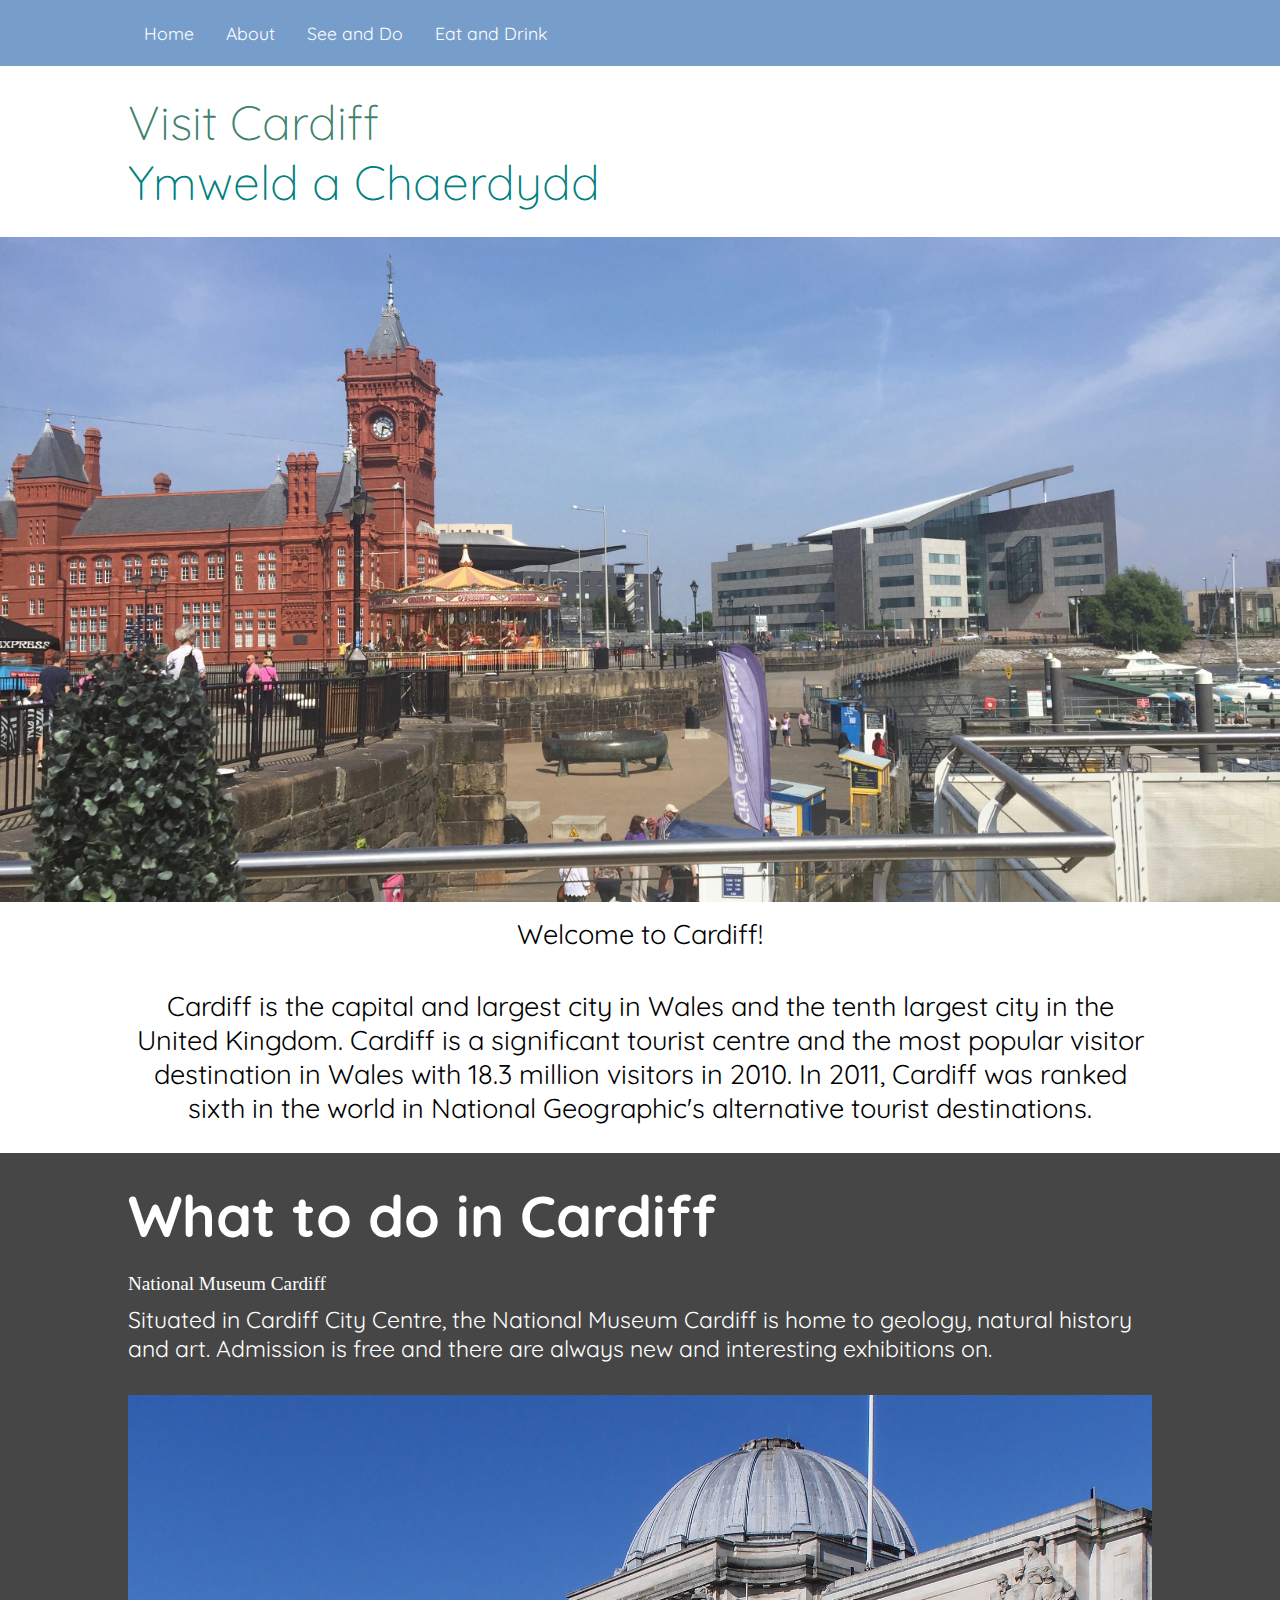
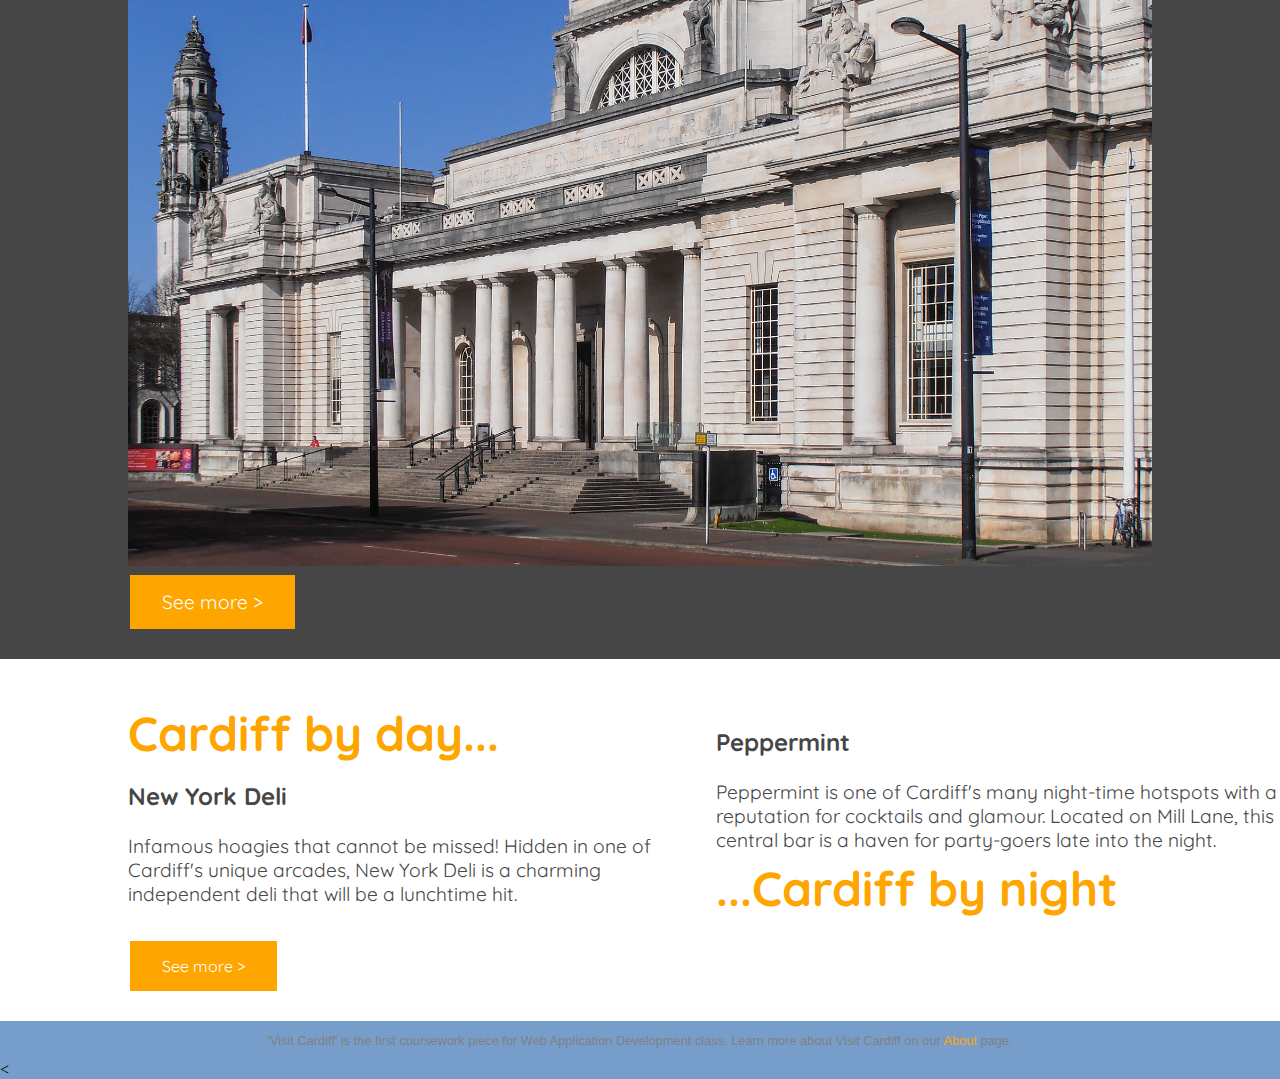
<file: index.html>
<!DOCTYPE html>
<html>
<head>
    <title>Visit Cardiff</title><!--This will be different on each page-->
    <link href="css/stylesheet.css" rel="stylesheet">
    <link href="https://fonts.googleapis.com/css?family=Quicksand" rel=
    "stylesheet" type="text/css"><!-- This is a google font-->
    <meta content="width=device-width, initial-scale=1.0" name="viewport">
    <!--Viewport makes the page responsive-->
</head>
<body>
  <div class="container">
      <div class="row">
          <nav class="navbar column column-5">
              <ul class="navbar" id="myNavbar">
                <div class="column column-1"></div>
                  <li style="list-style: none; display: inline"></li>
                  <li><a class="active" href="index.html">Home</a></li>
                  <li><a href="about.html">About</a></li>
                  <li><a href="seeanddo.html">See and Do</a></li>
                  <li><a href="eatdrink.html">Eat and Drink</a></li>
                  <div class="column column-4"></div>
              </ul>
          </nav>
        </div>
      </div>
        <div class="row">

            <!--Sourced from Martin's video 1.6 on grid implemention-->
            <header>
                <div class="column column-1"></div>
                <section class="column column-9">
                    <h1 class="cdf">Visit Cardiff</h1>
                    <h1 class="caer">Ymweld a Chaerdydd</h1>
                </section>
            </header>
        </div><!--Up until here will be the same on every page-->
        <div class="row">
            <div class="page1img"><img src="Cardiff.jpg"></div>
            <!--This is my picture, no copyright needed-->
            <div class="column column-1"></div>
            <article class="column column-8">
                <p>Welcome to Cardiff!</p><br>
                <p>Cardiff is the capital and largest city in Wales and the
                tenth largest city in the United Kingdom. Cardiff is a
                significant tourist centre and the most popular visitor
                destination in Wales with 18.3 million visitors in 2010. In
                2011, Cardiff was ranked sixth in the world in National
                Geographic's alternative tourist destinations.</p><br>

                <!--Wikipedia information from https://en.wikipedia.org/wiki/Cardiff, slightly edited and refined. -->
            </article>
            <div class="column column-1"></div>
        </div>

                <section class="section-what-to-do">
                  <div class="row">
                  <div class="column column-1"></div>
                  <div class="museum column column-8">
                  <h2><a class="seeanddolink" href="seeanddo.html">What to do in Cardiff</a></h2><br>
                  <h3class="stuffh3">National Museum Cardiff</h3><br>
                  <p class="museum">Situated in Cardiff City Centre, the National Museum Cardiff is home to geology, natural history and art. Admission is free and there are always new and interesting exhibitions on.</p><br>
                  <div class="museumimg"><img class="museumimg" src="museum.jpg" ></div><!--https://en.wikipedia.org/wiki/Cardiff#/media/File:Amgueddfa_Genedlaethol_Caerdydd.JPG-->
                  <a href="seeanddo.html" class="button">See more > </a> <!--There is meant to be an arrow here, it is not a mistake in my code-->
                  </div>
                  <div class="column column-1"></div>
                </div>
              </section><br>
<!--End of see and do section-->

<section class="section-eat-and-drink">
        <div class="row eat-and-drink-bit">
            <div class="column column-1"></div>
            <div class="nydeli-bit">
                <h2><a class="eat-and-drink-link" href="eatdrink.html">Cardiff by day...</a></h2><br>
                <h3 class="foodh3">New York Deli</h3><br>
                <p class="nydeli">Infamous hoagies that cannot be missed! Hidden in one of Cardiff's unique arcades, New York Deli is a charming independent deli that will be a lunchtime hit.</p><br>
            </div>
            <div class="peppermint-bit">
                <h3 class="foodh3">Peppermint</h3><br>
                <p class="peppermint">Peppermint is one of Cardiff's many night-time hotspots with a reputation for cocktails and glamour. Located on Mill Lane, this central bar is a haven for
                party-goers late into the night.</p>
                <h2><a class="eat-and-drink-link" href="eatdrink.html">...Cardiff by night</a></h2><br>
            </div>
            <div class="column column-1"></div>
        </div>
        <div class="row">
            <div class="column column-1"></div><a class="button" href="eatdrink.html">See more ></a> <!--There is meant to be an arrow here, it is not a mistake in my code-->
        </div>
    </section>
<!--End of eat and drink section-->

    <!-- The following will be the same code on every page-->
    <footer>
        <div class="row">
            <p class="footerp">'Visit Cardiff' is the first coursework piece
            for Web Application Development class. Learn more about Visit
            Cardiff on our <a class="pabout" href="About.html">About</a>
            page.</p><
        </div>
    </footer>
</body>
</html>
</file>
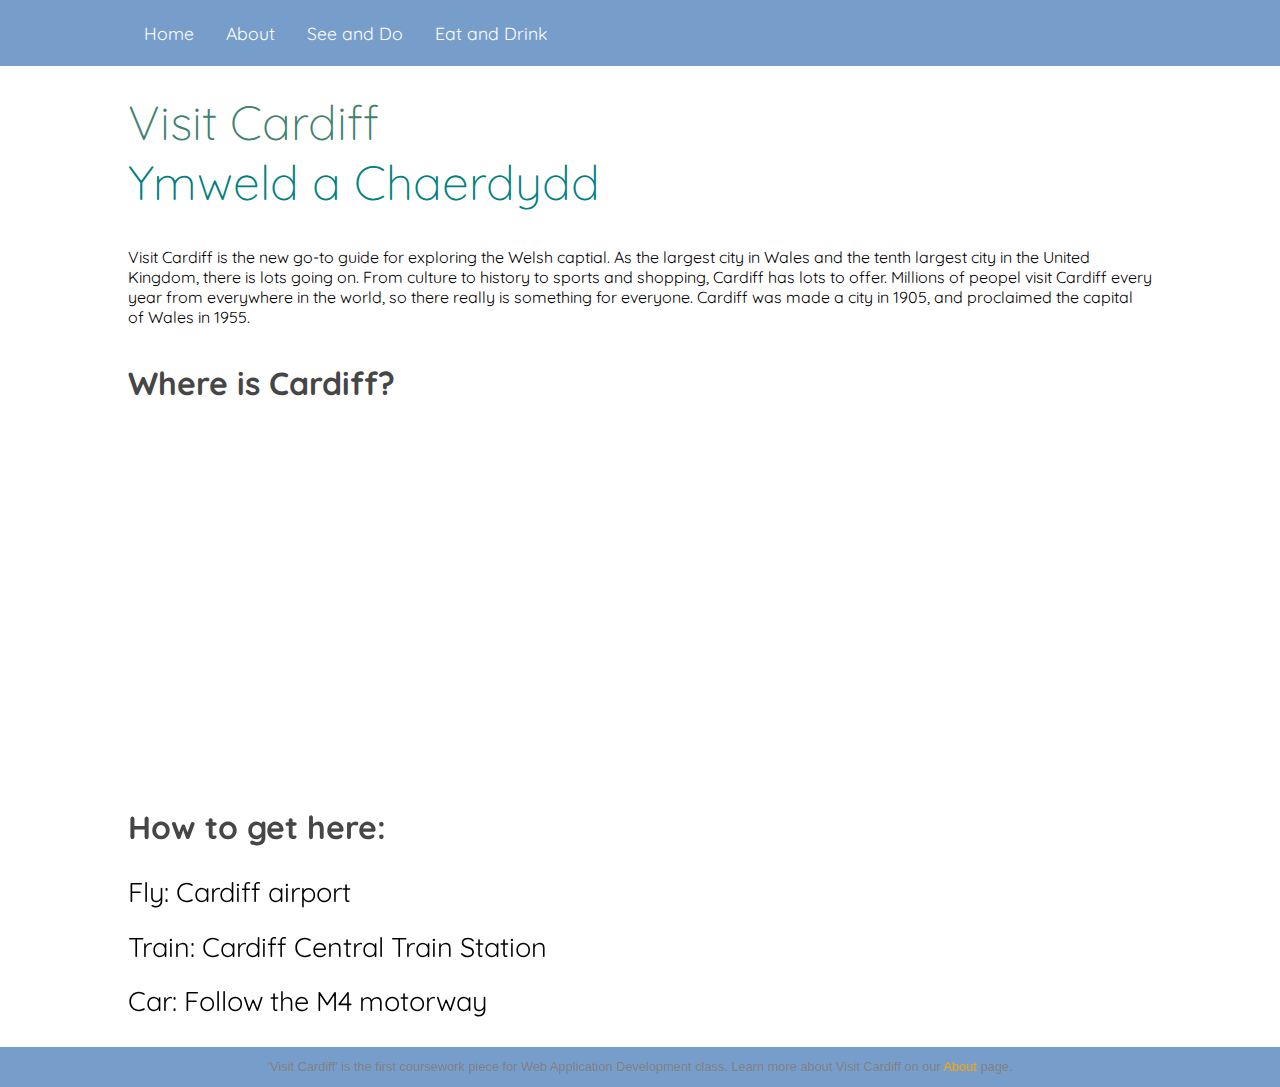
<file: about.html>
<!DOCTYPE html>
<html>
<head>
    <title>About Cardiff</title><!--This will be different on each page-->
    <link href="css/aboutstylesheet.css" rel="stylesheet">
    <link href="https://fonts.googleapis.com/css?family=Quicksand" rel=
    "stylesheet" type="text/css"><!-- This is a google font-->
    <meta content="width=device-width, initial-scale=1.0" name="viewport">
    <!--Viewport makes the page responsive-->
</head>
<body>
  <div class="container">
      <div class="row">
          <nav class="navbar column column-5">
              <ul class="navbar" id="myNavbar">
                <div class="column column-1"></div>
                  <li style="list-style: none; display: inline"></li>
                  <li><a class="active" href="index.html">Home</a></li>
                  <li><a href="about.html">About</a></li>
                  <li><a href="seeanddo.html">See and Do</a></li>
                  <li><a href="eatdrink.html">Eat and Drink</a></li>
                  <div class="column column-4"></div>
              </ul>
          </nav>
        </div>
      </div>
        <div class="row">
            <!--Sourced from Martin's video 1.6 on grid implemention-->
            <header>
                <div class="column column-1"></div>
                <section class="column column-9">
                    <h1 class="cdf">Visit Cardiff</h1>
                    <h1 class="caer">Ymweld a Chaerdydd</h1>
                </section>
            </header>
        </div>

        <div class="row">
          <div class="column column-1"></div>
            <article class="column column-8">
              <p class="aboutp">Visit Cardiff is the new go-to guide for exploring the Welsh captial. As the largest city in Wales and the tenth largest city in the United Kingdom, there is lots going on. From culture to history to sports and shopping, Cardiff has lots to offer. Millions of peopel visit Cardiff every year from everywhere in the world, so there really is something for everyone. Cardiff was made a city in 1905, and proclaimed the capital of Wales in 1955.</p>
            </article>
            <div class="column column-1"></div>
      </div>

<div class="row">
    <div class="column column-1"></div>
        <div class="column column-8">
      <h2>Where is Cardiff?</h2>
      <iframe class="map" src="https://www.google.com/maps/embed?pb=!1m18!1m12!1m3!1d79475.17847416375!2d-3.2694495096592164!3d51.50221979424074!2m3!1f0!2f0!3f0!3m2!1i1024!2i768!4f13.1!3m3!1m2!1s0x486e02d434ec53f5%3A0x143406db6586670e!2sCardiff!5e0!3m2!1sen!2suk!4v1477141389460" width="1000" height="400" frameborder="0" style="border:0" allowfullscreen></iframe>
    </div>
    <div class="column column-1"></div>
  </div>
<div class="row">
  <div class="column column-1"></div>
    <div class="column column-8">

      <h2 class="gethere">How to get here:</h2><br>
      <p class="getherep">Fly: Cardiff airport</p>
      <p class="getherep">Train: Cardiff Central Train Station</p>
      <p class="getherep">Car: Follow the M4 motorway</p><br>
    </div>
    <div class="column column-1"></div>
</div>



<!--Same on everypage-->
<footer>
    <div class="row">
        <p class="footerp">'Visit Cardiff' is the first coursework piece
        for Web Application Development class. Learn more about Visit
        Cardiff on our <a class="pabout" href="About.html">About</a>
        page.</p>
    </div>
</footer>
</body>
</html>
</file>
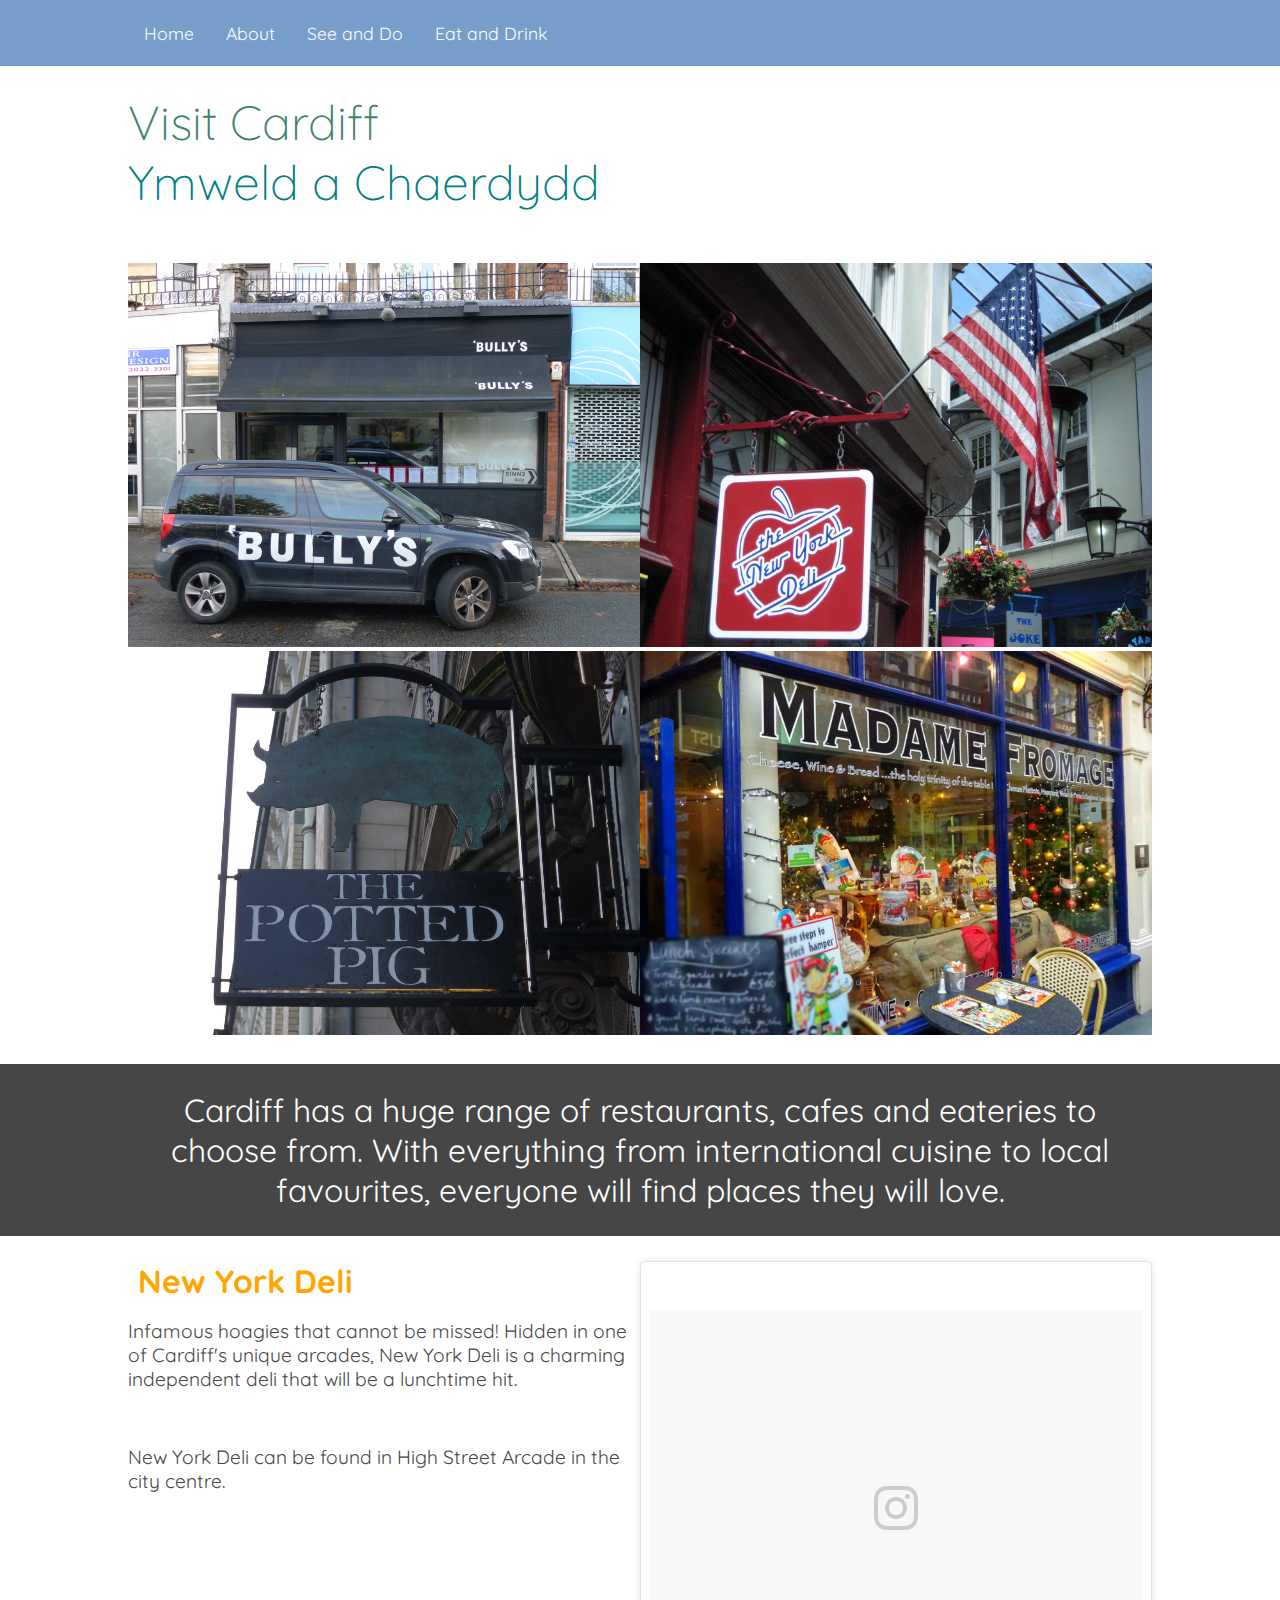
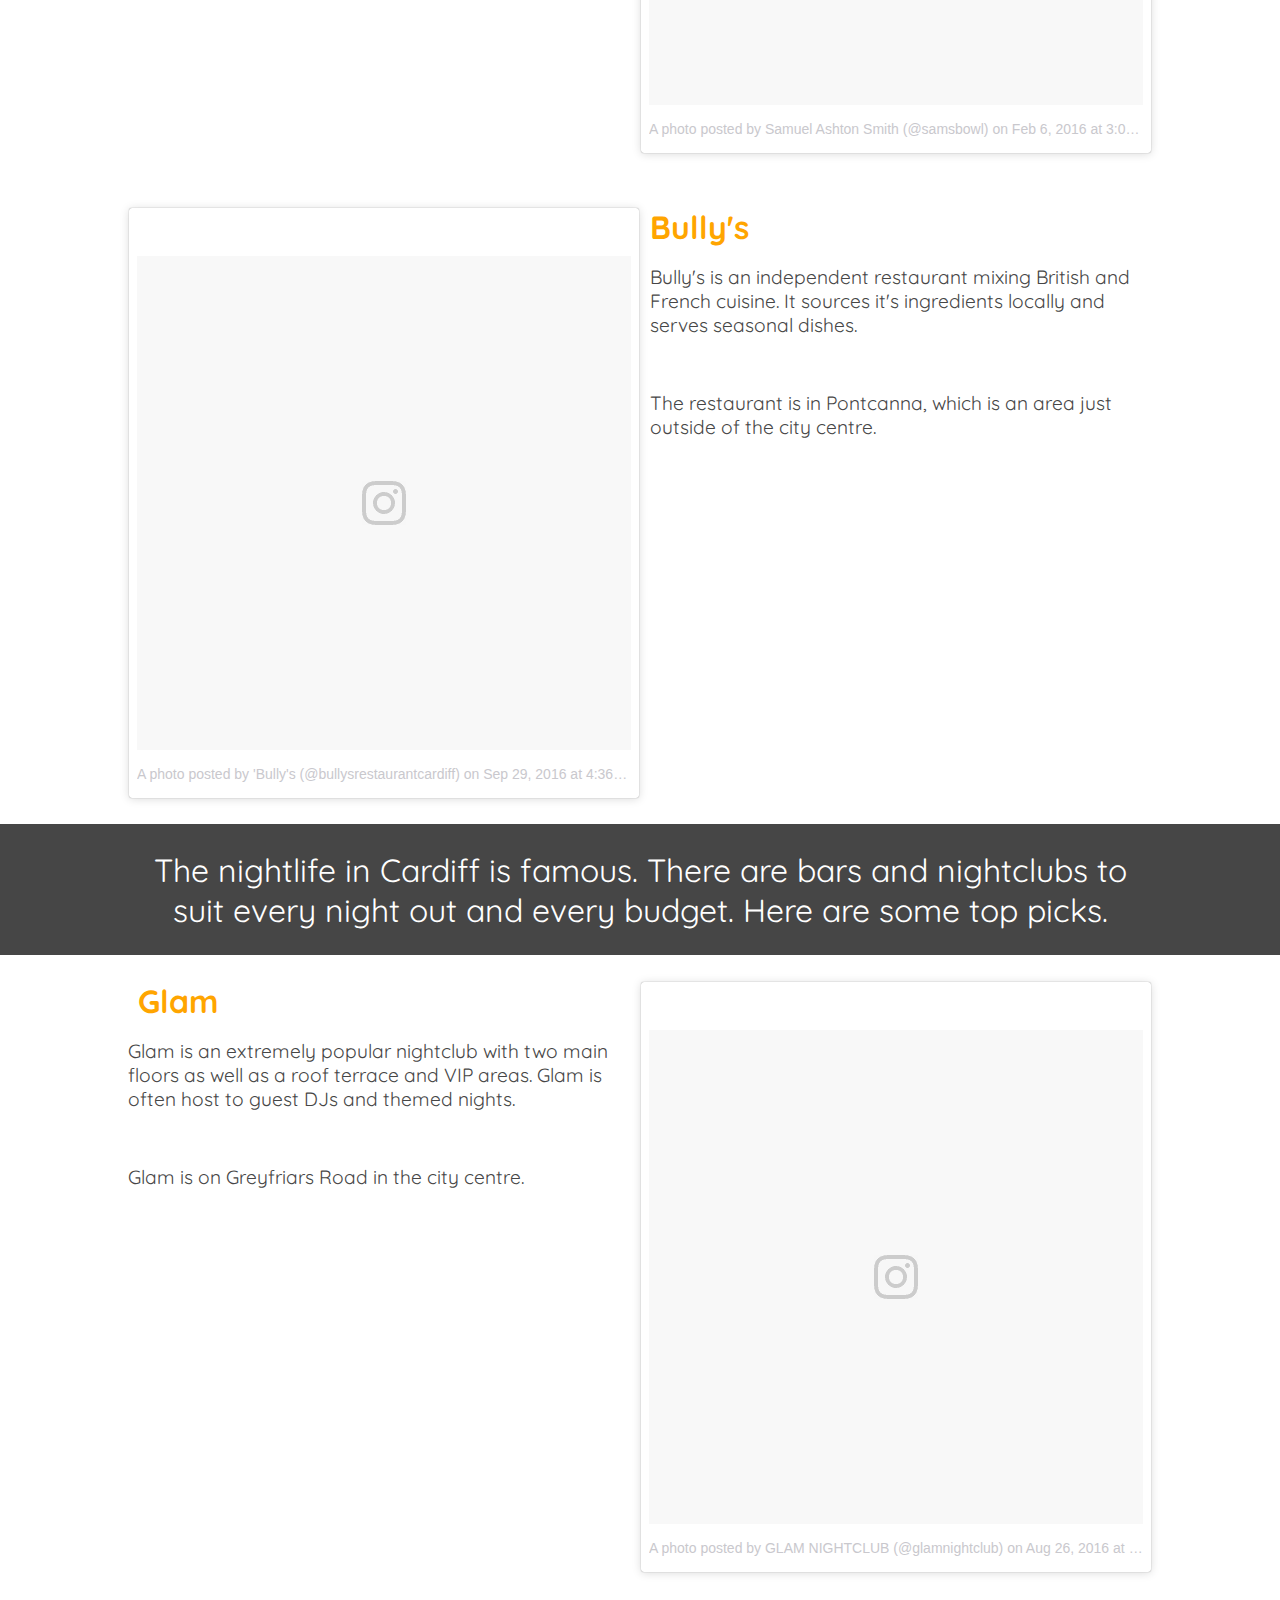
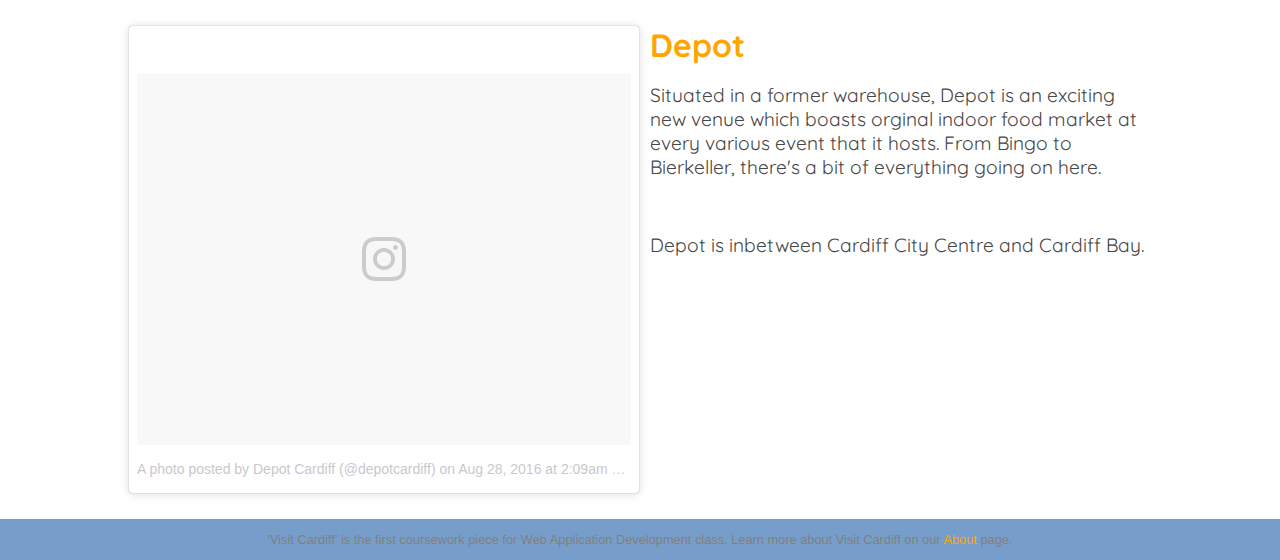
<file: eatdrink.html>
<!DOCTYPE html>
<html>
<head>
    <title>Eat and Drink in Cardiff</title><!--This will be different on each page-->
    <link href="css/eatdrinkstylesheet.css" rel="stylesheet">
    <link href="https://fonts.googleapis.com/css?family=Quicksand" rel=
    "stylesheet" type="text/css"><!-- This is a google font-->
    <meta content="width=device-width, initial-scale=1.0" name="viewport">
    <!--Viewport makes the page responsive-->
</head>
<body>
  <div class="container">
      <div class="row">
          <nav class="navbar column column-5">
              <ul class="navbar" id="myNavbar">
                <div class="column column-1"></div>
                  <li style="list-style: none; display: inline"></li>
                  <li><a class="active" href="index.html">Home</a></li>
                  <li><a href="about.html">About</a></li>
                  <li><a href="seeanddo.html">See and Do</a></li>
                  <li><a href="eatdrink.html">Eat and Drink</a></li>
                  <div class="column column-4"></div>
              </ul>
          </nav>
        </div>
      </div>
        <div class="row">

            <!--Sourced from Martin's video 1.6 on grid implemention-->
            <header>
                <div class="column column-1"></div>
                <section class="column column-9">
                    <h1 class="cdf">Visit Cardiff</h1>
                    <h1 class="caer">Ymweld a Chaerdydd</h1>
                </section>
            </header>
        </div>
        <section>
        <div class="row">
          <div class="column column-1"></div>
          <div class="column column-4">
            <img src="bullys.jpg" width="100%" height="100%"><!--http://gourmetgorro.blogspot.co.uk/2012/11/bullys-cardiff-french-restaurant-review.html-->
          </div>
          <div class="column column-4">
            <img src="nydeli.jpg" width="100%" height="100%"><!--http://gourmetgorro.blogspot.co.uk/2011/07/new-york-deli-cardiff-review-food-blog.html-->
          </div>
          <div class="column column-1"></div>
        <div class="row">
          <div class="column column-1"></div>
          <div class="column column-4">
            <img src="pottedpig.jpg" width="100%" height="100%"><!--http://www.coolplaces.co.uk/places/uk/wales/cardiff-county/cardiff/2811-the-potted-pig-->
          </div>
          <div class="column column-4">
            <img src="madamefromage.jpg" width="100%" height="100%"><!--http://www.pack-your-passport.com/2015/05/weekend-in-cardiff.html-->
          </div>
        </div>
        </section>


        <section class="section-eat-and-drink">
        <div class="row">
          <div class="column column-1"></div>
          <div class="column column-8">
            <p class="eat"> Cardiff has a huge range of restaurants, cafes and eateries to choose from. With everything from international cuisine to local favourites, everyone will find places they will love.</p>
          </div>
          <div class="column column-1"></div>
        </div>
        </section>

        <section>
          <div class="row">
            <div class="column column-1"></div>
            <div class="column column-4">
              <h2>New York Deli</h2><br>
              <p class="nydeli">Infamous hoagies that cannot be missed! Hidden in one of Cardiff's unique arcades, New York Deli is a charming independent deli that will be a lunchtime hit.</p><br><br><br>
              <p class="nydeli">New York Deli can be found in High Street Arcade in the city centre.</p>
            </div>
            <div class="column column-4">
              <blockquote class="instagram-media" data-instgrm-version="7" style=" background:#FFF; border:0; border-radius:3px; box-shadow:0 0 1px 0 rgba(0,0,0,0.5),0 1px 10px 0 rgba(0,0,0,0.15); margin: 1px; max-width:100%; padding:0; width:99.375%; width:-webkit-calc(100% - 2px); width:calc(100% - 2px);"><div style="padding:8px;"> <div style=" background:#F8F8F8; line-height:0; margin-top:40px; padding:40.0% 0; text-align:center; width:100%;"> <div style=" background:url([data-uri]); display:block; height:44px; margin:0 auto -44px; position:relative; top:-22px; width:44px;"></div></div><p style=" color:#c9c8cd; font-family:Arial,sans-serif; font-size:14px; line-height:17px; margin-bottom:0; margin-top:8px; overflow:hidden; padding:8px 0 7px; text-align:center; text-overflow:ellipsis; white-space:nowrap;"><a href="https://www.instagram.com/p/BBcUR8Uv6WL/" style=" color:#c9c8cd; font-family:Arial,sans-serif; font-size:14px; font-style:normal; font-weight:normal; line-height:17px; text-decoration:none;" target="_blank">A photo posted by Samuel Ashton Smith (@samsbowl)</a> on <time style=" font-family:Arial,sans-serif; font-size:14px; line-height:17px;" datetime="2016-02-06T11:03:35+00:00">Feb 6, 2016 at 3:03am PST</time></p></div></blockquote>
<script async defer src="https://platform.instagram.com/en_US/embeds.js"></script>
            <div class="column column-1"></div>
          </div>
        </section>

        <section>
          <div class="row">
            <div class="column column-1"></div>
            <div class="column column-4">
              <blockquote class="instagram-media" data-instgrm-version="7" style=" background:#FFF; border:0; border-radius:3px; box-shadow:0 0 1px 0 rgba(0,0,0,0.5),0 1px 10px 0 rgba(0,0,0,0.15); margin: 1px; max-width:658px; padding:0; width:99.375%; width:-webkit-calc(100% - 2px); width:calc(100% - 2px);"><div style="padding:8px;"> <div style=" background:#F8F8F8; line-height:0; margin-top:40px; padding:50.0% 0; text-align:center; width:100%;"> <div style=" background:url([data-uri]); display:block; height:44px; margin:0 auto -44px; position:relative; top:-22px; width:44px;"></div></div><p style=" color:#c9c8cd; font-family:Arial,sans-serif; font-size:14px; line-height:17px; margin-bottom:0; margin-top:8px; overflow:hidden; padding:8px 0 7px; text-align:center; text-overflow:ellipsis; white-space:nowrap;"><a href="https://www.instagram.com/p/BK8DsmcAJA4/" style=" color:#c9c8cd; font-family:Arial,sans-serif; font-size:14px; font-style:normal; font-weight:normal; line-height:17px; text-decoration:none;" target="_blank">A photo posted by &#39;Bully&#39;s (@bullysrestaurantcardiff)</a> on <time style=" font-family:Arial,sans-serif; font-size:14px; line-height:17px;" datetime="2016-09-29T11:36:55+00:00">Sep 29, 2016 at 4:36am PDT</time></p></div></blockquote>
<script async defer src="//platform.instagram.com/en_US/embeds.js"></script>
            </div>
            <div class="column column-4">
              <h2>Bully's</h2><br>
              <p class="bullys">Bully's is an independent restaurant mixing British and French cuisine. It sources it's ingredients locally and serves seasonal dishes.</p><br><br><br>
              <p class="bullys">The restaurant is in Pontcanna, which is an area just outside of the city centre.</p>
            </div>
          </div>
        </section>


        <section class="section-eat-and-drink">
          <div class="row">
            <div class="column column-1"></div>
            <div class="column column-8">
              <p class="eat">The nightlife in Cardiff is famous. There are bars and nightclubs to suit every night out and every budget. Here are some top picks.</p>
            </div>
            <div class="column column-1"></div>
          </div>
        </section>


        <section>
          <div class="row">
            <div class="column column-1"></div>
            <div class="column column-4">
              <h2>Glam</h2><br>
              <p class="nydeli">Glam is an extremely popular nightclub with two main floors as well as a roof terrace and VIP areas. Glam is often host to guest DJs and themed nights.</p><br><br><br>
              <p class="nydeli">Glam is on Greyfriars Road in the city centre.</p>
            </div>
            <div class="column column-4">
              <blockquote class="instagram-media" data-instgrm-version="7" style=" background:#FFF; border:0; border-radius:3px; box-shadow:0 0 1px 0 rgba(0,0,0,0.5),0 1px 10px 0 rgba(0,0,0,0.15); margin: 1px; max-width:658px; padding:0; width:99.375%; width:-webkit-calc(100% - 2px); width:calc(100% - 2px);"><div style="padding:8px;"> <div style=" background:#F8F8F8; line-height:0; margin-top:40px; padding:50.0% 0; text-align:center; width:100%;"> <div style=" background:url([data-uri]); display:block; height:44px; margin:0 auto -44px; position:relative; top:-22px; width:44px;"></div></div><p style=" color:#c9c8cd; font-family:Arial,sans-serif; font-size:14px; line-height:17px; margin-bottom:0; margin-top:8px; overflow:hidden; padding:8px 0 7px; text-align:center; text-overflow:ellipsis; white-space:nowrap;"><a href="https://www.instagram.com/p/BJks_dtjYTY/" style=" color:#c9c8cd; font-family:Arial,sans-serif; font-size:14px; font-style:normal; font-weight:normal; line-height:17px; text-decoration:none;" target="_blank">A photo posted by GLAM NIGHTCLUB (@glamnightclub)</a> on <time style=" font-family:Arial,sans-serif; font-size:14px; line-height:17px;" datetime="2016-08-26T13:24:36+00:00">Aug 26, 2016 at 6:24am PDT</time></p></div></blockquote>
<script async defer src="https://platform.instagram.com/en_US/embeds.js"></script>
            <div class="column column-1"></div>
          </div>
        </section>

        <section>
          <div class="row">
            <div class="column column-1"></div>
            <div class="column column-4">
              <blockquote class="instagram-media" data-instgrm-version="7" style=" background:#FFF; border:0; border-radius:3px; box-shadow:0 0 1px 0 rgba(0,0,0,0.5),0 1px 10px 0 rgba(0,0,0,0.15); margin: 1px; max-width:658px; padding:0; width:99.375%; width:-webkit-calc(100% - 2px); width:calc(100% - 2px);"><div style="padding:8px;"> <div style=" background:#F8F8F8; line-height:0; margin-top:40px; padding:37.5% 0; text-align:center; width:100%;"> <div style=" background:url([data-uri]); display:block; height:44px; margin:0 auto -44px; position:relative; top:-22px; width:44px;"></div></div><p style=" color:#c9c8cd; font-family:Arial,sans-serif; font-size:14px; line-height:17px; margin-bottom:0; margin-top:8px; overflow:hidden; padding:8px 0 7px; text-align:center; text-overflow:ellipsis; white-space:nowrap;"><a href="https://www.instagram.com/p/BJpZYEcAUmx/" style=" color:#c9c8cd; font-family:Arial,sans-serif; font-size:14px; font-style:normal; font-weight:normal; line-height:17px; text-decoration:none;" target="_blank">A photo posted by Depot Cardiff (@depotcardiff)</a> on <time style=" font-family:Arial,sans-serif; font-size:14px; line-height:17px;" datetime="2016-08-28T09:09:24+00:00">Aug 28, 2016 at 2:09am PDT</time></p></div></blockquote> <script async defer src="https://platform.instagram.com/en_US/embeds.js"></script>
            </div>
            <div class="column column-4">
              <h2>Depot</h2><br>
              <p class="bullys">Situated in a former warehouse, Depot is an exciting new venue which boasts orginal indoor food market at every various event that it hosts. From Bingo to Bierkeller, there's a bit of everything going on here.</p><br><br><br>
              <p class="bullys">Depot is inbetween Cardiff City Centre and Cardiff Bay.</p>
            </div>
          </div>
        </section>


        <footer>
            <div class="row">
                <p class="footerp">'Visit Cardiff' is the first coursework piece
                for Web Application Development class. Learn more about Visit
                Cardiff on our <a class="pabout" href="About.html">About</a>
                page.</p>
            </div>
        </footer>
    </body>
    </html>
</file>
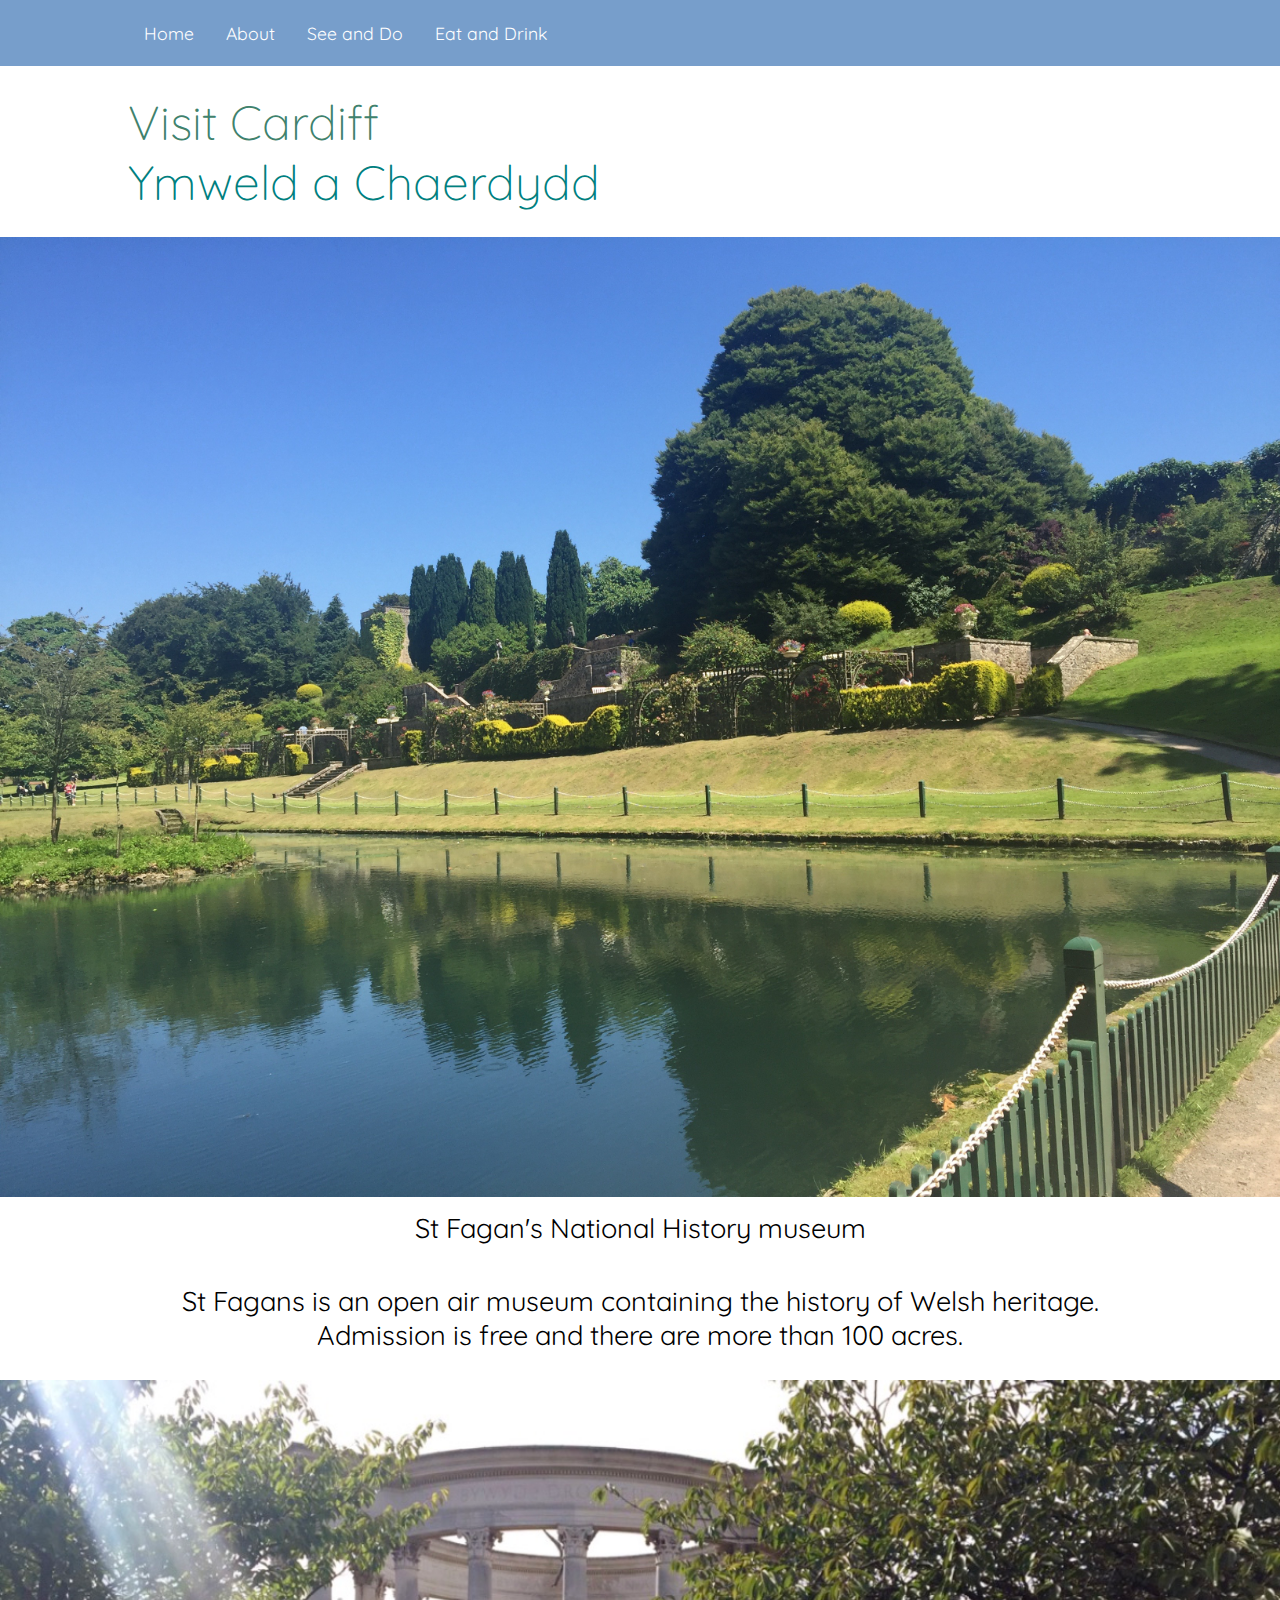
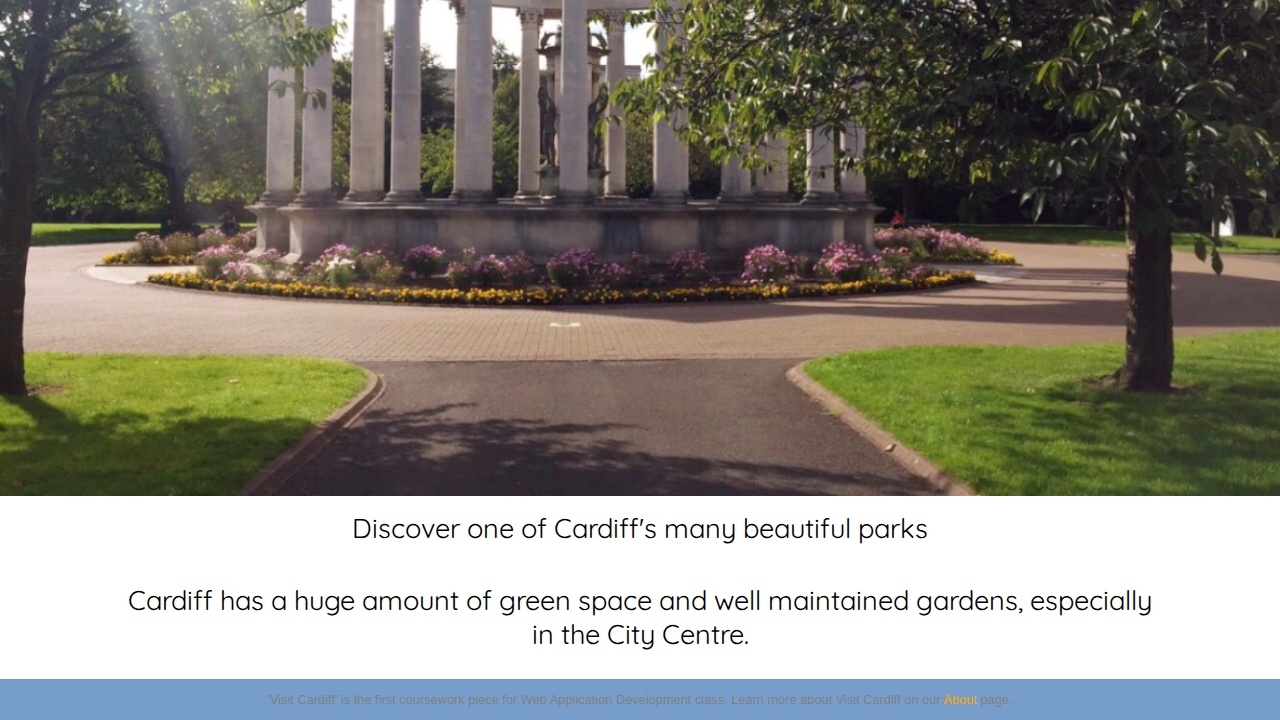
<file: seeanddo.html>
<!DOCTYPE html>
<html>
<head>
    <title>Visit Cardiff</title><!--This will be different on each page-->
    <link href="css/stylesheet.css" rel="stylesheet">
    <link href="https://fonts.googleapis.com/css?family=Quicksand" rel=
    "stylesheet" type="text/css"><!-- This is a google font-->
    <meta content="width=device-width, initial-scale=1.0" name="viewport">
    <!--Viewport makes the page responsive-->
</head>
<body>
  <div class="container">
      <div class="row">
          <nav class="navbar column column-5">
              <ul class="navbar" id="myNavbar">
                <div class="column column-1"></div>
                  <li style="list-style: none; display: inline"></li>
                  <li><a class="active" href="index.html">Home</a></li>
                  <li><a href="about.html">About</a></li>
                  <li><a href="seeanddo.html">See and Do</a></li>
                  <li><a href="eatdrink.html">Eat and Drink</a></li>
                  <div class="column column-4"></div>
              </ul>
          </nav>
        </div>
      </div>
        <div class="row">

            <!--Sourced from Martin's video 1.6 on grid implemention-->
            <header>
                <div class="column column-1"></div>
                <section class="column column-9">
                    <h1 class="cdf">Visit Cardiff</h1>
                    <h1 class="caer">Ymweld a Chaerdydd</h1>
                </section>
            </header>
        </div>
        <div class="row">
            <div class="st-fagans-img"><img src="st-fagans.jpg"></div>
            <!--This is my picture, no copyright needed-->
            <div class="column column-1"></div>
            <article class="column column-8">
                <p>St Fagan's National History museum</p><br>
                <p>St Fagans is an open air museum containing the history of Welsh heritage. Admission is free and there are more than 100 acres.</p><br>
            </article>
            </div>
            <div class="row">
                <div class="cathays-park-img"><img src="cathays-park.jpg"></div>
                <!--This is my picture, no copyright needed-->
                <div class="column column-1"></div>
                <article class="column column-8">
                    <p>Discover one of Cardiff's many beautiful parks</p><br>
                    <p>Cardiff has a huge amount of green space and well maintained gardens, especially in the City Centre.</p><br>
                </article>
                </div>



        <footer>
            <div class="row">
                <p class="footerp">'Visit Cardiff' is the first coursework piece
                for Web Application Development class. Learn more about Visit
                Cardiff on our <a class="pabout" href="About.html">About</a>
                page.</p>
            </div>
        </footer>
    </body>
    </html>
</file>
<file: css/stylesheet.css>
* {
        margin:0;
        padding: 0;
        border: 0;
        outline: 0;
        font-size: 100%;
        vertical-align: baseline;
        background: transparent;
    }
		/*I googled the problem I was having with white space at the top of my page
    and this was in a forum as an answer (it worked)
    http://stackoverflow.com/questions/18772154/white-space-at-top-of-page#comment27675950_18772399 */


.container {
  width:100%;
}

.row:before,
.row:after {
  content:"";
  display:table;
  clear:both;
}

.column {
  float:left;
  min-height: 1px;
  width:10%;
}
.column-1{
  width:10%;
}

.column-2 {
  width:20%;
}

.column-3 {
  width:30%;
}

.column-4 {
  width:40%;
}

.column-5 {
  width:50%;
}

.column-6 {
  width: 60%;
}

.column-7{
  width:70%;
}

.column-8 {
  width:80%;
}

.column-9{
  width:90%;
}

.column-10{
  width:100%;
}
html {
	background-color: #FFF;
	margin: 0;
	padding: 0;
	height:100%;

}
body {
	margin:0%;
	margin-top: 0%;
	padding-top: 0%;
}

section {
	width:100%;
	background-color:#FFF; /*This is the title bar colour */
  padding-top: 2%;
  padding-bottom: 2%;

}

.navbar {
	display: inline-block;
	float:right;
	width:100%;
	margin-top: 0%;
  color: #609878;
}


h1 {
	font-size:3em;
	font-family:'Quicksand', sans-serif;
	text-align: left;
  font-weight:100;
}

.cdf {
  color:#40826D;
}

.caer {
  color:#008080;
}


ul {
    list-style-type: none;
    margin: 0;
    padding: 0;
    overflow: hidden;
    background-color:	#779ECB; /*This is the navbar color*/

}

li {
    float: left;

}

li a {
    display: inline-block;
    color: #FFF;
    text-align: center;
    padding: 22px 16px;
    text-decoration: none;
    font-size: 1.1em;
    font-family: 'Quicksand', sans-serif;
}

li a:hover {
    background-color: #A1CAF1;
}

p {
    padding-top: 1%;
    padding-bottom: 1%;
    font-size: 1.7em;
    text-align: center;
    font-family:'Quicksand', sans-serif;
}

.page1img {
    align-items: center;
}


h2 {
  font-family: 'Quicksand', sans-serif;
  color: #FFF;
  font-size: 3em;
}

.section-what-to-do{
  background-color: #464646;
  padding-bottom:2%;
}
.section-eat-and-drink {
  background-color: #FFF;

}
.row eat-and-drink-bit{
  display: table-cell;
}

h3 {
  text-align: left;
  font-family: 'Quicksand', sans-serif;
  font-size:1.5em;
}
.foodh3 {
  color:#464646;
}
.stuffh3{
  color:#FFF;
}
.museum {
  text-align: left;
  color: #FFF;
  font-size: 1.2em;
}
.seeanddolink {
  color:#FFF;
  font-style: normal;
  text-decoration: none;
}
.seeanddolink:hover{
    text-decoration: underline;
}
.nydeli-bit {
  width:40%;
  display: table-cell;
  padding-right: 1%;
}
.nydeli {
  text-align: left;
  color: #464646;
  font-size: 1.2em;
}
.peppermint-bit{
  width: 40%;
  display: table-cell;
  padding-left: 1%;
}
.peppermint {
  text-align: left;
  color: #464646;
  font-size: 1.2em;
}
.eat-and-drink-link {
  color:orange;
  font-style: normal;
  text-decoration: none;
}
.eat-and-drink-link:hover{
    text-decoration: underline;
}

.button {
    background-color: orange;
    border: none;
    color: white;
    padding: 15px 32px;
    text-align: center;
    text-decoration: none;
    display: inline-block;
    font-size: 1em;
    margin: 4px 2px;
    cursor: pointer;
    font-family: 'Quicksand', sans-serif;
}


img {
    height: auto;
    width: 100%;
    align-items: center;
}



footer {
    background-color: #779ECB;
}

.footerp {
    color: gray;
    font-size: .8em;
    font-family: Franklin Gothic Medium,Franklin Gothic,ITC Franklin Gothic,Arial,sans-serif;
}

.pabout {
    color: orange;
    font-style: normal;
      text-decoration: none;
}


@media (max-width:1022px) {
    h1 {
        font-size: auto;
    }
    .museumimg {
      display: none;
    }
    .museumimg column column-3{
      display: none;
    }
    .museum column column-5{
      display: inline-block;
    }
}




@media (max-width:766px){
  h2 {
    font-size:2.5em;
  }
  .museum {
    font-size: 1em;
  }

  .nydeli-bit{
    display: block;
    padding-left:5%;
    width:80%;
  }
  .peppermint-bit{
    display: block;
    padding-left:5%;
    width:80%;
  }
}


@media (max-width:575px) {
    h1 {
        font-size: 2.5em;
    }

}


@media (max-width:502px){
  li {
    font-size: 0.9em;
  }
}


@media (max-width:475px){
  li {
    font-size: 0.7em;
  }
  h1 {
    font-size:1.7em;
  }
}

@media (max-width:380px){
  li {
    font-size: 0.4em;
  }
  h1 {
    font-size:1.4em;
  }
}

@media (max-width:320px){
  li {
    font-size: 0.4em;
  }
  h1 {
    font-size:1.3em;
  }
}
</file>
<file: css/aboutstylesheet.css>
* {
        margin:0;
        padding: 0;
        border: 0;
        outline: 0;
        font-size: 100%;
        vertical-align: baseline;
        background: transparent;
    }
		/*I googled the problem I was having with white space at the top of my page and this was in a forum as an answer (it worked) http://stackoverflow.com/questions/18772154/white-space-at-top-of-page#comment27675950_18772399 */


.container {
  width:100%;
}

.row:before,
.row:after {
  content:"";
  display:table;
  clear:both;
}

.column {
  float:left;
  min-height: 1px;
  width:10%;
}
.column-1{
  width:10%;
}

.column-2 {
  width:20%;
}

.column-3 {
  width:30%;
}

.column-4 {
  width:40%;
}

.column-5 {
  width:50%;
}

.column-6 {
  width: 60%;
}

.column-7{
  width:70%;
}

.column-8 {
  width:80%;
}

.column-9{
  width:90%;
}

.column-10{
  width:100%;
}
html {
	background-color: #FFF;
	margin: 0;
	padding: 0;
	height:100%;

}
body {
	margin:0%;
	margin-top: 0%;
	padding-top: 0%;
}

section {
	width:100%;
	background-color:#FFF; /*This is the title bar colour */
  padding-top: 2%;
  padding-bottom: 2%;

}
p {
    padding-top: 1%;
    padding-bottom: 1%;
    font-size: 1.7em;
    font-family:'Quicksand', sans-serif;
}

.navbar {
	display: block;
	float:right;
	width:100%;
	margin-top: 0%;
  color: #609878; /*I have no idea what this color is */
}

h1 {
	font-size:3em;
	font-family: 'Quicksand', sans-serif;
	text-align: left;
  font-weight:100;
}

.cdf {
  color:#40826D;
}

.caer {
  color:#008080;
}


ul {
    list-style-type: none;
    margin: 0;
    padding: 0;
    overflow: hidden;
    background-color:	#779ECB; /*This is the navbar color*/

}

li {
    float: left;

}

li a {
    display: block;
    color: #FFF;
    text-align: center;
    padding: 22px 16px;
    text-decoration: none;
    font-size: 1.1em;
    font-family:'Quicksand', sans-serif;
}

li a:hover {
    background-color: #A1CAF1;
}

.aboutp {
  text-align: left;
  font-size:1em;
  font-family: 'Quicksand', sans-serif;
}


article {
  padding-bottom: 2%;
}



h2 {
  text-align: left;
  font-family: 'Quicksand', sans-serif;
  font-size:2em;
  color: #464646;
}




footer {
  background-color:	#779ECB;
}

.footerp {
    color: gray;
    font-size: .8em;
    font-family: Franklin Gothic Medium,Franklin Gothic,ITC Franklin Gothic,Arial,sans-serif;
    text-align: center;
}

.pabout {
    color: orange;
    font-style: normal;
    text-decoration: none;
    text-align: center;
}

/* Media queries at the bottom because it makes them easier to locate and keep separate*/


@media (max-width:1130px){
  iframe{
    width: 900px;
  }
}


@media (max-width:1030px){
  iframe{
    width: 850px;
  }
}

@media (max-width:950px){
  iframe{
    width: 770px;
  }
}

@media (max-width:870px){
  iframe{
    width: 670px;
  }
}
@media (max-width:770px){
  iframe{
    width: 670px;
  }
}

@media (max-width:650px){
  iframe{
    width: 540px;
  }
}
@media (max-width:610px){
  iframe{
    width: 500px;
  }
}
@media (max-width:510px){
  iframe{
    width: 400px;
  }
}
@media (max-width:410px){
  iframe{
    width: 300px;
  }
}
@media (max-width:575px) {
    h1 {
        font-size: 2.5em;
    }
    iframe {
      width:420px;
    }

}


@media (max-width:502px){
  li {
    font-size: 0.9em;
  }
}


@media (max-width:475px){
  li {
    font-size: 0.7em;
  }
  h1 {
    font-size:1.7em;
  }
}



@media (max-width:320px){
  li {
    font-size: 0.4em;
  }
  h1 {
    font-size:1.6em;
  }
  iframe {
    width:250px;
  }
}
</file>
<file: css/eatdrinkstylesheet.css>
* {
        margin:0;
        padding: 0;
        border: 0;
        outline: 0;
        font-size: 100%;
        vertical-align: baseline;
        background: transparent;
    }
		/*I googled the problem I was having with white space at the top of my page and this was in a forum as an answer (it worked) http://stackoverflow.com/questions/18772154/white-space-at-top-of-page#comment27675950_18772399 */


.container {
  width:100%;
}

.row:before,
.row:after {
  content:"";
  display:table;
  clear:both;
}

.column {
  float:left;
  min-height: 1px;
  width:10%;
}
.column-1{
  width:10%;
}

.column-2 {
  width:20%;
}

.column-3 {
  width:30%;
}

.column-4 {
  width:40%;
}

.column-5 {
  width:50%;
}

.column-6 {
  width: 60%;
}

.column-7{
  width:70%;
}

.column-8 {
  width:80%;
}

.column-9{
  width:90%;
}

.column-10{
  width:100%;
}
html {
	background-color: #FFF;
	margin: 0;
	padding: 0;
	height:100%;

}
body {
	margin:0%;
	margin-top: 0%;
	padding-top: 0%;
}

section {
	width:100%;
	background-color:#FFF; /*This is the title bar colour */
  padding-top: 2%;
  padding-bottom: 2%;

}

.navbar {
	display: block;
	float:right;
	width:100%;
	margin-top: 0%;
  color: #609878; /*I have no idea what this color is */
}

h1 {
	font-size:3em;
	font-family:'Quicksand', sans-serif;
	text-align: left;
  font-weight:100;
}

.cdf {
  color:#40826D;
}

.caer {
  color:#008080;
}


ul {
    list-style-type: none;
    margin: 0;
    padding: 0;
    overflow: hidden;
    background-color:	#779ECB; /*This is the navbar color*/

}

li {
    float: left;

}

li a {
    display: block;
    color: #FFF;
    text-align: center;
    padding: 22px 16px;
    text-decoration: none;
    font-size: 1.1em;
    font-family: 'Quicksand', sans-serif;
}

li a:hover {
    background-color: #A1CAF1;
}


.peppermint {
  text-align: left;
  color: #FFF;
  font-size: 1.2em;
}
.eat-and-drink-link {
  color:orange;
  font-style: normal;
  text-decoration: none;
}
.eat-and-drink-link:hover{
    text-decoration: underline;
}

.button {
    background-color: orange;
    border: none;
    color: white;
    padding: 15px 32px;
    text-align: center;
    text-decoration: none;
    display: inline-block;
    font-size: 16px;
    margin: 4px 2px;
    cursor: pointer;
    font-family: 'Quicksand', sans-serif;
}
.section-eat-and-drink {
  background-color: #464646;
}


.eat {
  text-align: left;
  color: #FFF;
}

.nydeli {
  color: #464646;
  font-family: 'quicksand', sans-serif;
  text-align: left;
  font-size:1.2em;
}

.bullys {
  text-align: left;
  color: #464646;
  font-family: 'quicksand', sans-serif;
  font-size:1.2em;
  padding-left: 2%;
}

h2 {
  color: orange;
  font-size: 2em;
  font-family: 'quicksand', sans-serif;
  padding-left: 2%;
}

footer {
    background-color: #779ECB;
}
.eat {
  font-family: 'Quicksand', sans-serif;
  text-align: center;
  font-size: 2em;
}
.footerp {
    color: gray;
    font-family: Franklin Gothic Medium,Franklin Gothic,ITC Franklin Gothic,Arial,sans-serif;
    text-align: center;
    padding-top: 1%;
    padding-bottom: 1%;
    font-size: 0.8em;
    text-align: center;
}

.pabout {
    color: orange;
    font-style: normal;
      text-decoration: none;
}


@media (max-width:880px){
  .nydeli{
    font-size:0.8em;
  }
  .bullys{
    font-size:0.8em;
  }
}


@media (max-width:575px) {
    h1 {
        font-size: 2.5em;
    }

}


@media (max-width:502px){
  li {
    font-size: 0.9em;
  }
}


@media (max-width:475px){
  li {
    font-size: 0.7em;
  }
  h1 {
    font-size:1.7em;
  }
}

@media (max-width:380px){
  li {
    font-size: 0.4em;
  }
  h1 {
    font-size:1.4em;
  }
}

@media (max-width:320px){
  li {
    font-size: 0.4em;
  }
  h1 {
    font-size:1.3em;
  }
}
</file>
